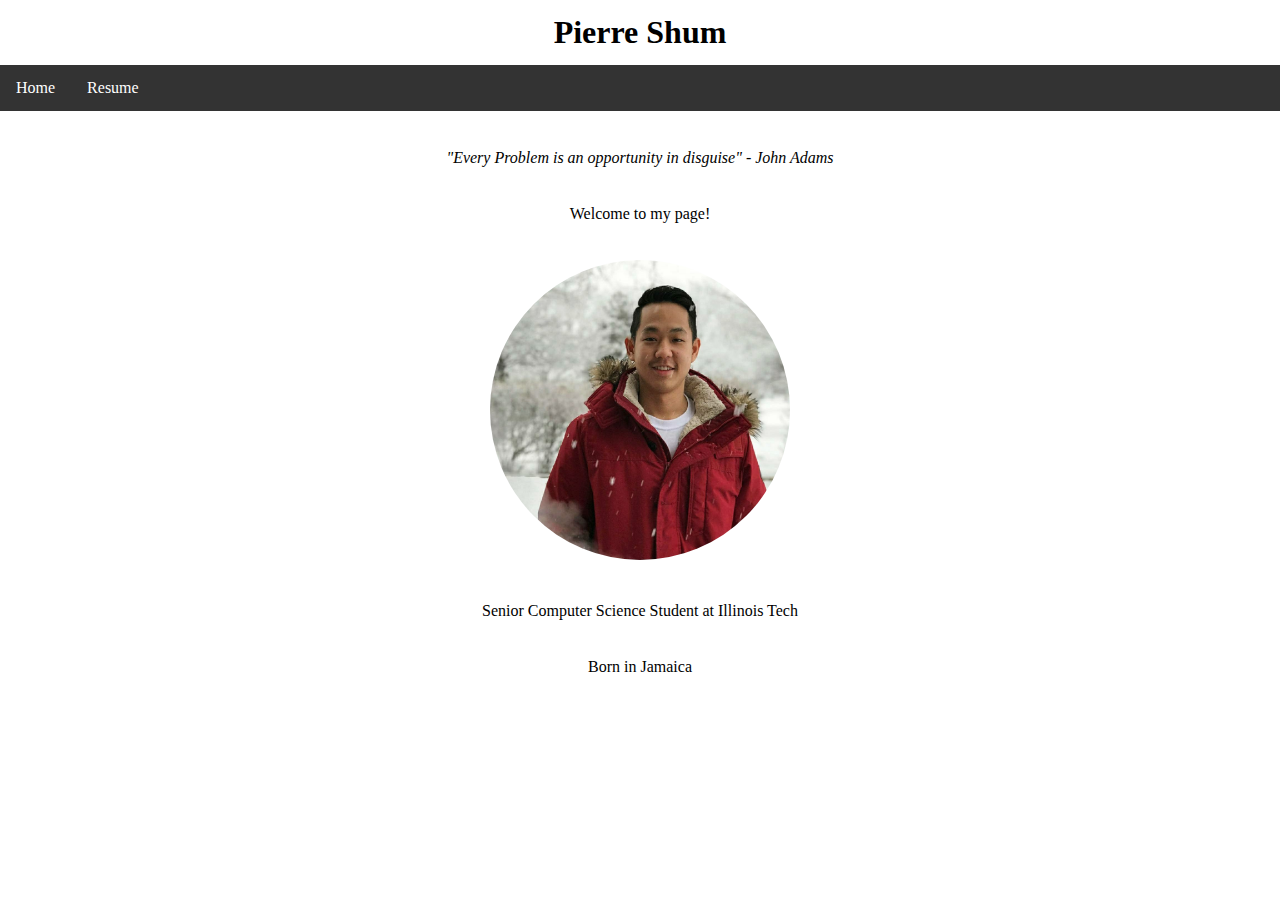
<file: index.html>
<!DOCTYPE html>
<html xml:lang="en" lang="en">
<head>
  <meta charset="utf-8">

  <title>Pierre Shum</title>

  <meta name="description" content="Pierre Shum Professional Website Homepage"/>

  <link rel="stylesheet" type="text/css" media="screen" href="./CSSFolder/reset.css"/>
  <link rel="stylesheet" type="text/css" media="screen" href="./CSSFolder/homepagestyle.css"/>


</head>

<body>
  <header>
  <h1>Pierre Shum</h1>
  <ul>
    <li><p><a href="index.html">Home</a></p></li>
    <li><p><a href="./resume.html">Resume</a></p></li>
    <!--<li><p><a href="./projects.html">Projects</a></p></li>-->

  </ul>
  </header>
  <section id="about">
  <p class="quote">"Every Problem is an opportunity in disguise" - John Adams</p>

  <p>Welcome to my page!<p>

  <img src = "assets/userpic.jpeg" alt ="Profile Picture" />

  <p> Senior Computer Science Student at Illinois Tech </p>
  <p>Born in Jamaica</p>


  </section>

</body>
</html>
</file>
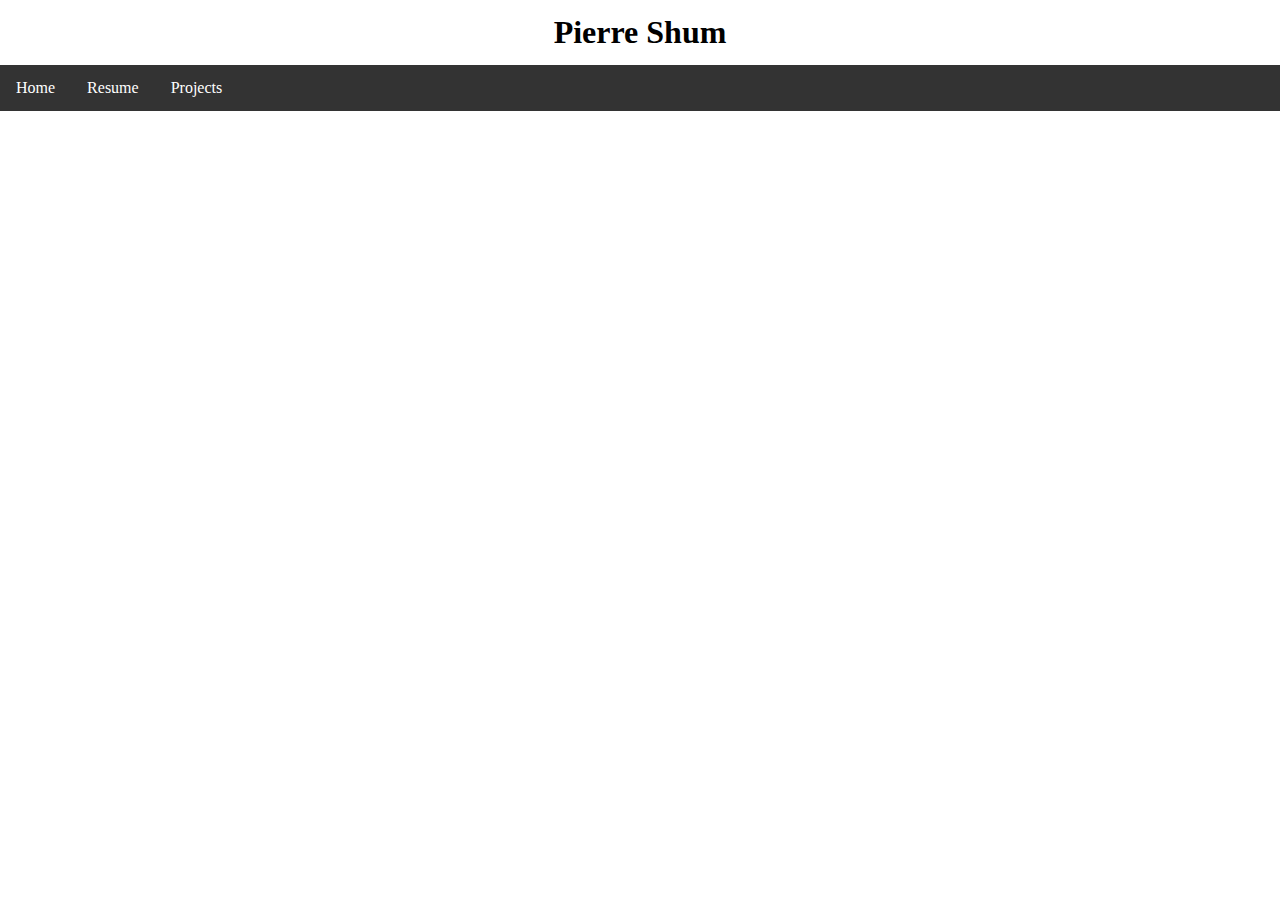
<file: projects.html>
<!DOCTYPE html>
<html xml:lang="en" lang="en">
<head>
  <meta charset="utf-8">

  <title>Pierre Shum</title>

  <meta name="description" content="Pierre Shum Professional Website Projects"/>

  <link rel="stylesheet" type="text/css" media="screen" href="./CSSFolder/reset.css"/>
  <link rel="stylesheet" type="text/css" media="screen" href="./CSSFolder/projectstyle.css"/>


</head>

<body>
  <header>
  <h1>Pierre Shum</h1>
  <ul>
    <li><p><a href="./index.html">Home</a></p></li>
    <li><p><a href="./resume.html">Resume</a></p></li>
    <li><p><a href="projects.html">Projects</a></p></li>

  </ul>
  </header>



</body>
</html>
</file>
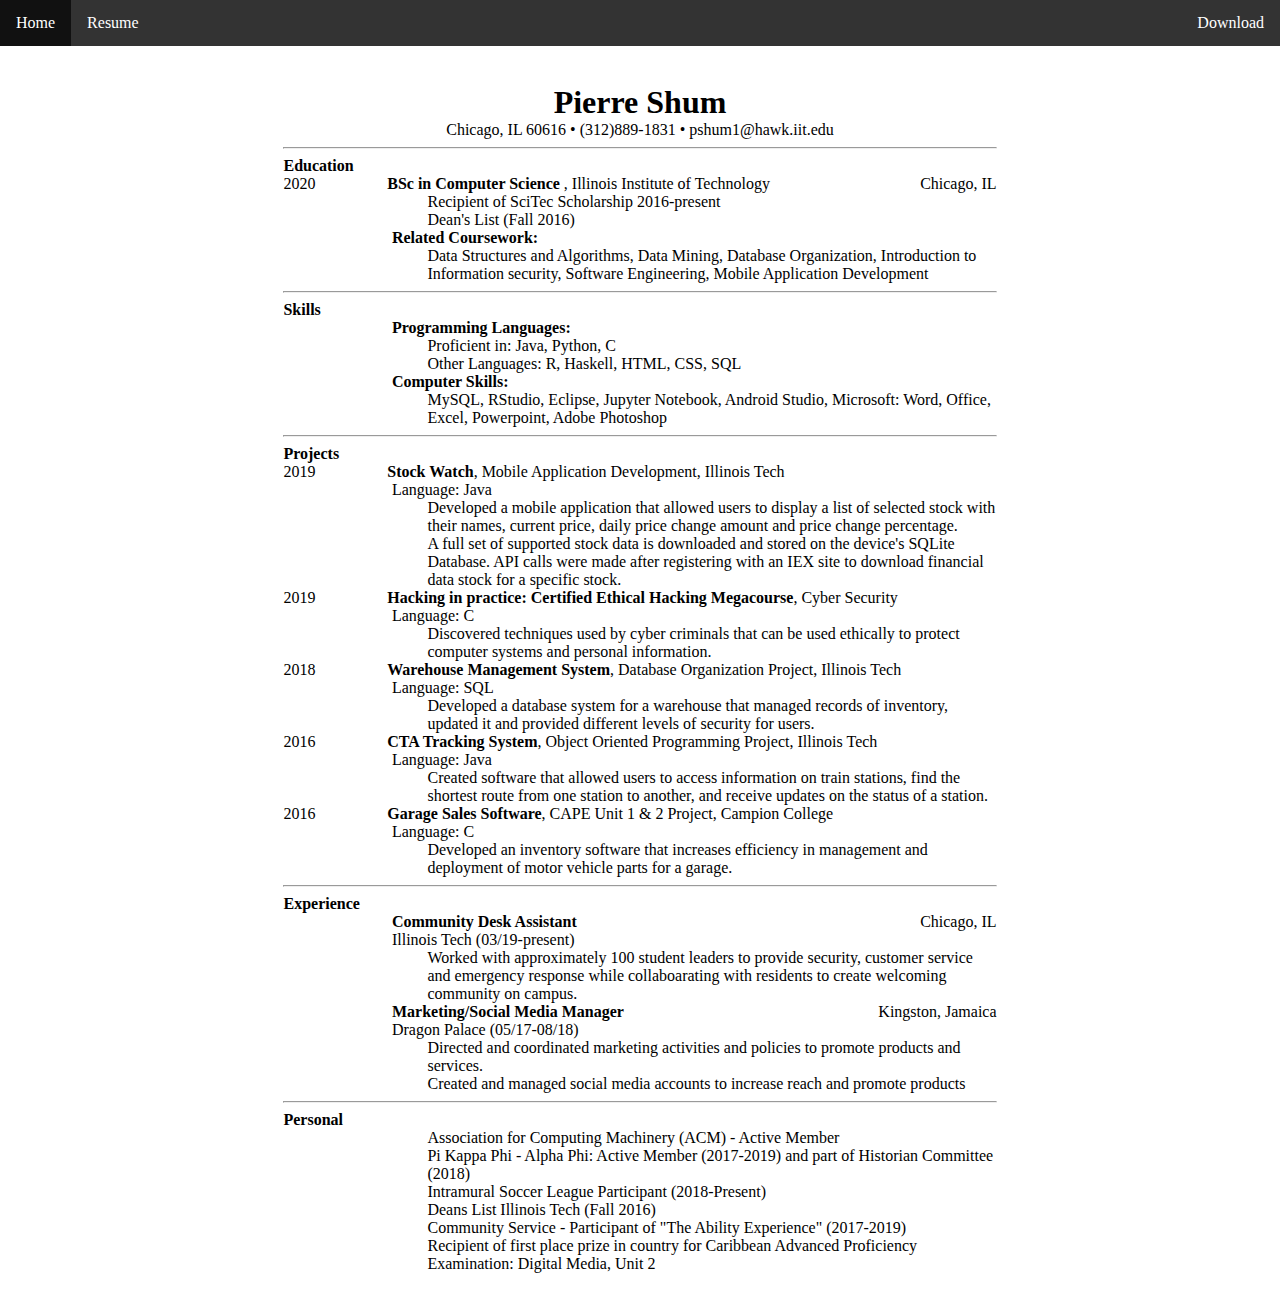
<file: resume.html>
<!DOCTYPE html>
<html xml:lang="en" lang="en">
  <head>
    <meta charset="utf-8">

    <title>Pierre Shum Resume</title>

    <meta name="description" content="Pierre Shum Professional Website Resume"/>

    <!--<link rel="stylesheet" type="text/css" media="screen" href="reset.css"/> this is for your css later-->

    <link rel="stylesheet" type="text/css" media="screen" href="./CSSFolder/reset.css"/>
    <link rel="stylesheet" type="text/css" media="screen" href="./CSSFolder/resumestyle.css"/>
  </head>

  <body>
    <header>

      <ul>
        <li><p><a href="index.html">Home</a></p></li>
        <li><p><a href="./resume.html">Resume</a></p></li>
        <!--<li><p><a href="./projects.html">Projects</a></p></li>-->
        <div class="download">
          <li><p><a href="./Resume download.pdf" download = "Pierre Shum Resume.pdf">Download</a></li>
        </div>
      </ul>


    </header>

    <section class = "paperdimension">

    <section id = "heading">
      <div class="top">
        <h1>Pierre Shum</h1>
        <p> Chicago, IL 60616 • (312)889-1831 • pshum1@hawk.iit.edu</p>
      </div>

      <hr>
    </section>

    <section id = "education">

      <h2>Education</h2>
        <p><span class="date">2020</span> <span class= "title1">BSc in Computer Science</span> , Illinois Institute of Technology  <span class ="location">Chicago, IL</span></p>
        <ul>
          <li><p>Recipient of SciTec Scholarship 2016-present</p></li>
          <li><p>Dean's List (Fall 2016)</p></li>
        </ul>
        <p class="title">Related Coursework:</p>
        <ul>
          <li><p>Data Structures and Algorithms, Data Mining, Database Organization, Introduction to Information security, Software Engineering, Mobile Application Development</p></li>
        </ul>
      <hr>
    </section>

    <section id = "skills">

      <h2>Skills</h2>
      <p class = "title">Programming Languages:</p>
        <ul>
          <li><p>Proficient in: Java, Python, C</p></li>
          <li><p>Other Languages: R, Haskell, HTML, CSS, SQL</p></li>
        </ul>
      <p class = "title">Computer Skills:</p>
          <ul>
            <li><p>MySQL, RStudio, Eclipse, Jupyter Notebook, Android Studio, Microsoft: Word, Office, Excel, Powerpoint, Adobe Photoshop</p></li>
          </ul>
        </li>
      </ul>
      <hr>

    </section>

    <section id = "academic_projects">
      <h2>Projects</h2>

        <p> <span class="date">2019</span> <span class="title">Stock Watch</span>, Mobile Application Development, Illinois Tech</p>
        <p class = "language">Language: Java</p>
        <ul>
          <li><p>Developed a mobile application that allowed users to display a list of selected stock with their names, current price, daily price change amount and price change percentage.</p></li>
          <li><p>A full set of supported stock data is downloaded and stored on the device's SQLite Database. API calls were made after registering with an IEX site to download financial data stock for a specific stock.</p></li>
        </ul>


        <p><span class="date">2019</span> <span class="title">Hacking in practice: Certified Ethical Hacking Megacourse</span>, Cyber Security</p>
        <p class = "language">Language: C</p>
        <ul>
          <li><p>Discovered techniques used by cyber criminals that can be used ethically to protect computer systems and personal information.</p></li>
        </ul>


        <p><span class="date">2018</span> <span class="title">Warehouse Management System</span>, Database Organization Project, Illinois Tech</p>
        <p class = "language">Language: SQL</p>
        <ul>
          <li><p>Developed a database system for a warehouse that managed records of inventory, updated it and provided different levels of security for users.</p></li>
        </ul>

        <p><span class="date">2016</span> <span class="title">CTA Tracking System</span>, Object Oriented Programming Project, Illinois Tech</p>
        <p class="language"> Language: Java</p>
        <ul>
          <li><p>Created software that allowed users to access information on train stations, find the shortest route from one station to another, and receive updates on the status of a station. </p></li>
        </ul>

        <p><span class="date">2016</span> <span class="title">Garage Sales Software</span>, CAPE Unit 1 & 2 Project, Campion College</p>
        <p class="language">Language: C</p>
        <ul>
          <li><p>Developed an inventory software that increases efficiency in management and deployment of motor vehicle parts for a garage.</p></li>
        </ul>

      <hr>
    </section>

    <section id = "experience">

      <h2>Experience</h2>

        <p><span class="title">Community Desk Assistant</span> <span class="location">Chicago, IL</span></p>
        <p class="language">Illinois Tech (03/19-present)</p>
        <ul>
          <li><p>Worked with approximately 100 student leaders to provide security, customer service and emergency response while collaboarating with residents to create welcoming community on campus.</p></li>
        </ul>

        <p><span class="title">Marketing/Social Media Manager</span><span class="location">Kingston, Jamaica</span></p>
        <p class="language">Dragon Palace (05/17-08/18)</p>
        <ul>
          <li><p>Directed and coordinated marketing activities and policies to promote products and services.</p></li>
          <li><p>Created and managed social media accounts to increase reach and promote products</p></li>
        </ul>


      <hr>

    </section>

    <section id = "personal">
      <h2>Personal</h2>
      <ul>
        <li><p>Association for Computing Machinery (ACM) - Active Member</p></li>
        <li><p>Pi Kappa Phi - Alpha Phi: Active Member (2017-2019) and part of Historian Committee (2018)</p></li>
        <li><p>Intramural Soccer League Participant (2018-Present)</p></li>
        <li><p>Deans List Illinois Tech (Fall 2016)</p></li>
        <li><p>Community Service - Participant of "The Ability Experience" (2017-2019)</p></li>
        <li><p>Recipient of first place prize in country for Caribbean Advanced Proficiency Examination: Digital Media, Unit 2</p></li>
      </ul>
    </section>

  </section>

  </body>
</html>
</file>
<file: CSSFolder/homepagestyle.css>
body{
  font-family: "Helvetica Neue";
  font-weight: 300;
}

ul {
  list-style-type: none;
  margin: 0;
  padding: 0;
  overflow: hidden;
  background-color: #333;

  width: 100%;
}

h1{
  font-weight: bold;
  padding: 14px 16px;
  text-align: center;
  font-size: 24pt;
}


li {
  float: left;
}

li a {
  display: block;
  color: white;
  text-align: center;
  padding: 14px 16px;
  text-decoration: none;
}

/* Change the link color to #111 (black) on hover */
li a:hover {
  background-color: #111;
}

.quote{
  font-style: italic;
}
#about p{
  text-align: center;
  margin-top: 1.0cm;
  margin-bottom: 1.0cm;
  font-weight: normal;
}
img {
  border-radius: 50%;
  max-width: 300px;
}
</file>
<file: CSSFolder/projectstyle.css>
body{
  font-family: "Helvetica Neue";
  font-weight: 300;
}

ul {
  list-style-type: none;
  margin: 0;
  padding: 0;
  overflow: hidden;
  background-color: #333;

  width: 100%;
}

h1{
  font-weight: bold;
  padding: 14px 16px;
  text-align: center;
  font-size: 24pt;
}


li {
  float: left;
}

li a {
  display: block;
  color: white;
  text-align: center;
  padding: 14px 16px;
  text-decoration: none;
}

/* Change the link color to #111 (black) on hover */
li a:hover {
  background-color: #111;
}
</file>
<file: CSSFolder/resumestyle.css>
body{
  font-family: "Helvetica Neue";
  font-weight: 300;
  /*padding-left: 2.5cm;
  padding-right: 2.5cm;*/
  padding-top: 0cm;
  padding-bottom: 1.0cm;
}

.paperdimension{
  padding-left: 7.5cm;
  padding-right: 7.5cm;
}

.top{
  text-align: center;
  padding-top: 1.0cm;
}

header ul{
  list-style-type: none;
  margin: 0;
  padding: 0;
  overflow: hidden;
  background-color: #333;
  width: 100%;
}

header li{
  float: left;
}

header li a{
  display: block;
  color: white;
  text-align: center;
  padding: 14px 16px;
  text-decoration: none;
  list-style: none;
}

header li a:hover {
  background-color: #111;
}

header .download{
  float: right;
}

h1{
  font-weight: bold;
  font-size: 24pt;
}

h2{
  font-weight: bold;
}

.date{
  float: left;
}

.title{
  font-weight: bold;

  margin-left: 2.8702cm;
}

.location{
  float: right;
}

.language{
  margin-left: 2.8702cm;
}

.title1{
  margin-left: 1.9cm;
  font-weight: bold;
}

#academic_projects .title{
  margin-left: 1.9cm;
}

#academic_projects ul{
  list-style: disc;
}

ul {
  margin-left: 3.81cm;
}

#personal ul{
  list-style-type: disc;
}
</file>
